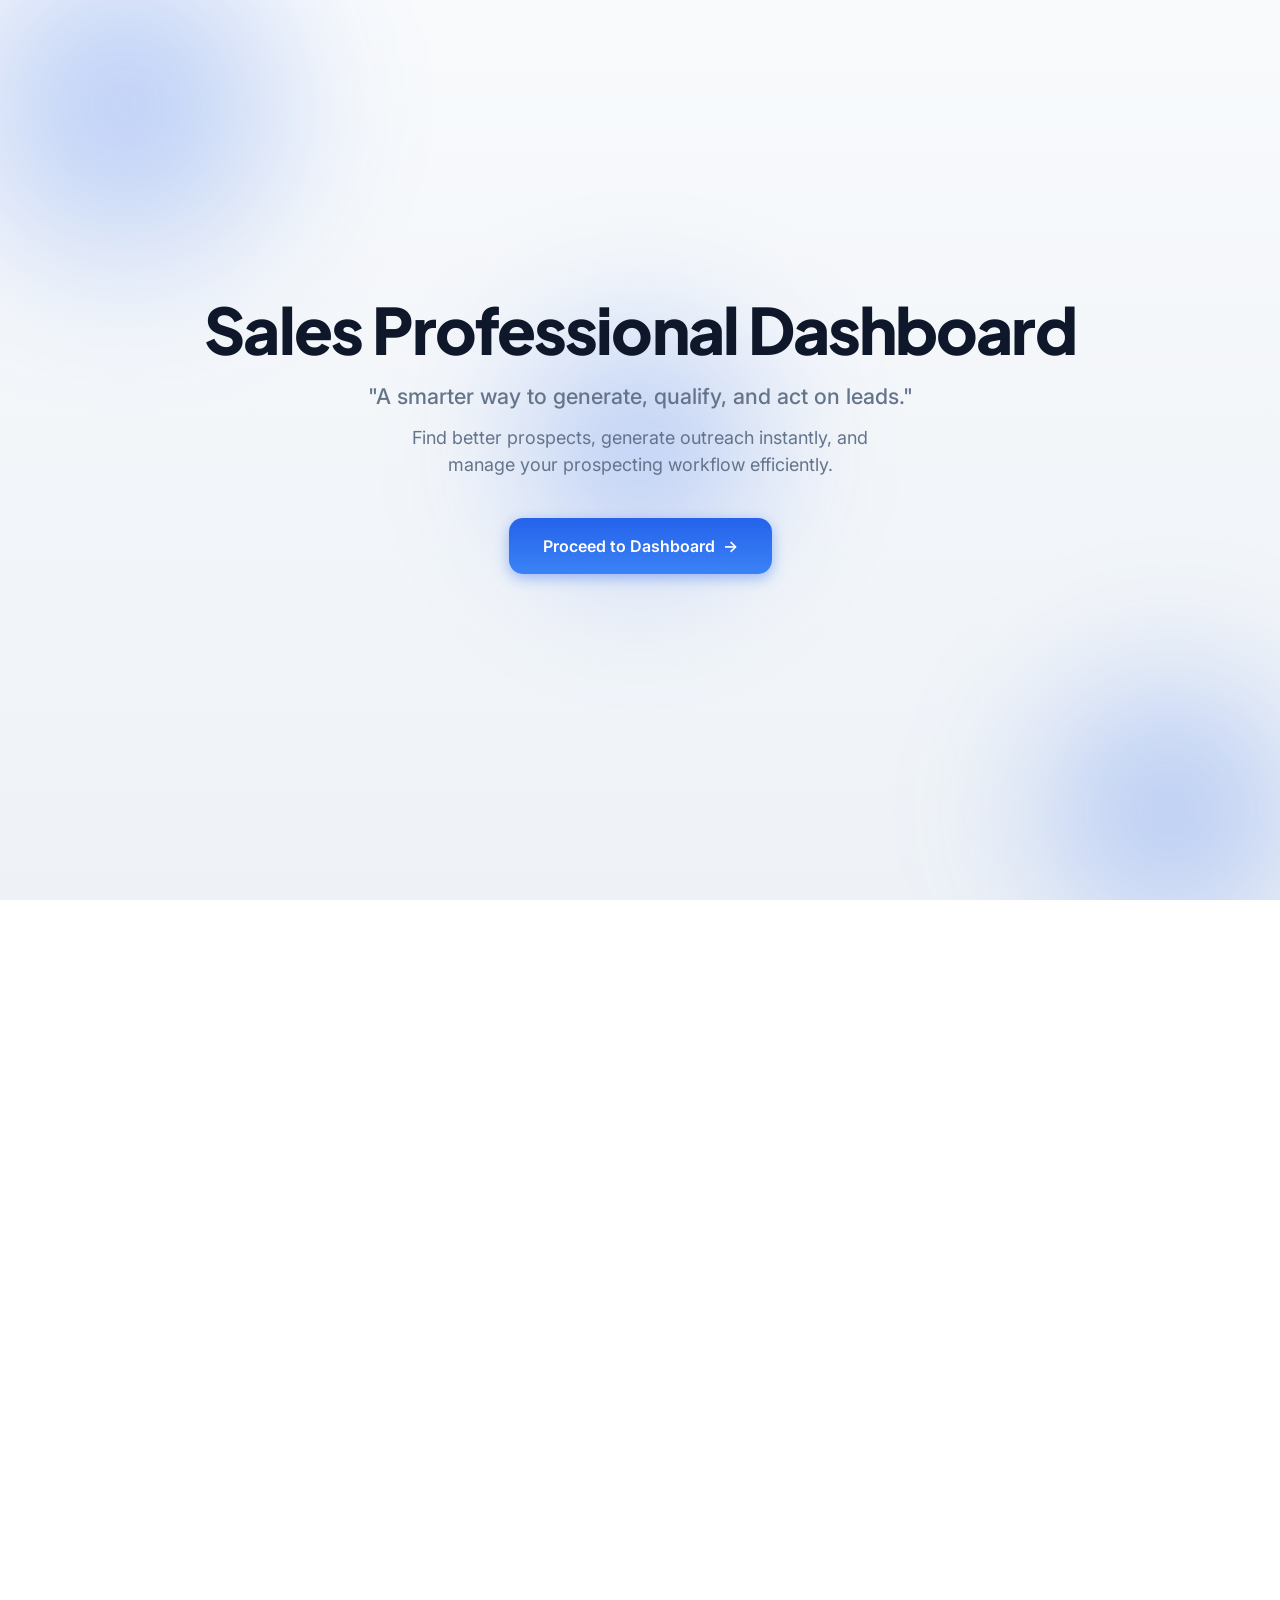
<file: about.html>
<!DOCTYPE html>
<html lang="en">
<head>
  <meta charset="UTF-8" />
  <meta name="viewport" content="width=device-width, initial-scale=1.0" />
  <title>About – Sales Professional Dashboard</title>
  <link rel="icon" href="assets/favicon.png" type="image/png" />
  <link rel="preconnect" href="https://fonts.googleapis.com" />
  <link rel="preconnect" href="https://fonts.gstatic.com" crossorigin />
  <link href="https://fonts.googleapis.com/css2?family=Inter:wght@400;500;600;700&family=Plus+Jakarta+Sans:wght@500;600;700;800&display=swap" rel="stylesheet" />
  <style>
    :root {
      --primary: #2563EB;
      --primary-hover: #1d4ed8;
      --bg: #F8FAFC;
      --card: #ffffff;
      --text: #0f172a;
      --text-muted: #64748b;
      --border: #e2e8f0;
    }

    *, *::before, *::after { box-sizing: border-box; }
    html { font-size: 16px; -webkit-font-smoothing: antialiased; }
    body {
      margin: 0;
      font-family: 'Inter', -apple-system, BlinkMacSystemFont, 'Segoe UI', Roboto, sans-serif;
      color: var(--text);
      line-height: 1.5;
      overflow-x: hidden;
    }
    h1, h2, h3 {
      font-family: 'Plus Jakarta Sans', -apple-system, BlinkMacSystemFont, sans-serif;
    }

    .about-canvas {
      position: fixed;
      inset: 0;
      z-index: 0;
      background: linear-gradient(to bottom, #F8FAFC, #eef2f7);
      overflow: hidden;
    }

    .blob-wrap {
      position: absolute;
      width: 100%;
      height: 100%;
      pointer-events: none;
    }
    .blob-outer {
      position: absolute;
      animation: floatBlob 20s ease-in-out infinite;
    }
    .blob-outer.blob-2 { animation-duration: 24s; animation-delay: 2s; }
    .blob-outer.blob-3 { animation-duration: 18s; animation-delay: 1s; }
    .blob {
      position: absolute;
      border-radius: 50%;
      width: 100%;
      height: 100%;
      top: 0;
      left: 0;
      background: radial-gradient(circle, rgba(37,99,235,0.35) 0%, rgba(37,99,235,0.1) 50%, transparent 70%);
      filter: blur(60px);
      will-change: transform;
    }
    .blob-outer.blob-1 {
      width: 450px;
      height: 450px;
      top: -120px;
      left: -100px;
    }
    .blob-outer.blob-2 {
      width: 380px;
      height: 380px;
      bottom: -100px;
      right: -80px;
      top: auto;
      left: auto;
    }
    .blob-outer.blob-3 {
      width: 350px;
      height: 350px;
      top: 50%;
      left: 50%;
      margin-left: -175px;
      margin-top: -175px;
    }
    @keyframes floatBlob {
      0%, 100% { transform: translateY(0) translateX(0); }
      50% { transform: translateY(-40px) translateX(30px); }
    }

    .about-wrap {
      position: relative;
      z-index: 1;
    }

    /* Hero */
    .about-hero {
      min-height: 100vh;
      display: flex;
      flex-direction: column;
      align-items: center;
      justify-content: center;
      text-align: center;
      padding: 2rem 1.5rem 4rem;
    }
    .about-hero-title {
      margin: 0 0 1rem;
      font-size: clamp(2.5rem, 8vw, 64px);
      font-weight: 800;
      letter-spacing: -0.03em;
      line-height: 1.1;
      color: var(--text);
      opacity: 0;
      transform: translateY(30px);
      animation: heroTitleIn 0.8s ease 0.2s forwards;
    }
    @keyframes heroTitleIn {
      to {
        opacity: 1;
        transform: translateY(0);
      }
    }
    .about-hero-subtitle {
      margin: 0 0 0.75rem;
      font-size: clamp(1.1rem, 2.5vw, 1.35rem);
      font-weight: 500;
      color: var(--text-muted);
      opacity: 0;
      transform: translateY(20px);
      animation: heroTitleIn 0.6s ease 0.5s forwards;
    }
    .about-hero-desc {
      margin: 0 0 2.5rem;
      font-size: clamp(1rem, 2vw, 1.125rem);
      color: var(--text-muted);
      max-width: 520px;
      opacity: 0;
      transform: translateY(20px);
      animation: heroTitleIn 0.6s ease 0.7s forwards;
    }
    .about-hero-cta {
      display: inline-flex;
      align-items: center;
      gap: 0.5rem;
      padding: 16px 34px;
      background: linear-gradient(#2563EB, #3b82f6);
      color: #fff;
      border-radius: 14px;
      text-decoration: none;
      font-weight: 600;
      font-size: 1rem;
      box-shadow: 0 4px 14px rgba(37, 99, 235, 0.4);
      transition: transform 0.25s ease, box-shadow 0.25s ease;
      opacity: 0;
      animation: heroTitleIn 0.5s ease 0.9s forwards;
    }
    .about-hero-cta:hover {
      transform: translateY(-3px);
      box-shadow: 0 8px 24px rgba(37, 99, 235, 0.45);
    }

    /* Sections container */
    .about-sections {
      max-width: 1100px;
      margin: 0 auto;
      padding: 0 1.5rem;
    }

    .about-section {
      padding: 110px 0;
    }
    .about-section:first-of-type { padding-top: 110px; }

    .about-section-head {
      text-align: center;
    }
    .about-section-title {
      margin: 0 0 60px;
      font-size: clamp(2rem, 4vw, 2.75rem);
      font-weight: 700;
      letter-spacing: -0.02em;
      color: var(--text);
    }
    .about-section-desc {
      margin: 0 auto;
      font-size: 20px;
      font-style: italic;
      line-height: 1.8;
      color: var(--text-muted);
      max-width: 820px;
      text-align: center;
    }

    /* Scroll animations */
    .fade-up, .fade-left, .fade-right {
      opacity: 0;
      transition: opacity 0.6s ease, transform 0.6s ease;
    }
    .fade-up { transform: translateY(40px); }
    .fade-left { transform: translateX(-50px); }
    .fade-right { transform: translateX(50px); }
    .fade-up.visible { opacity: 1; transform: translateY(0); }
    .fade-left.visible { opacity: 1; transform: translateX(0); }
    .fade-right.visible { opacity: 1; transform: translateX(0); }

    /* Features – grid rows (Stripe/Linear style) */
    .about-features {
      max-width: 720px;
      margin: 0 auto;
    }
    .feature-row {
      display: grid;
      grid-template-columns: 40px 220px 1fr;
      align-items: start;
      gap: 16px;
      padding: 30px 0;
      border-bottom: 1px solid #e2e8f0;
      opacity: 0;
      transform: translateX(-40px);
      transition: all 0.6s ease;
    }
    .feature-row:last-child {
      border-bottom: none;
    }
    .feature-row.show {
      opacity: 1;
      transform: translateX(0);
    }
    .feature-icon {
      font-size: 26px;
      line-height: 1;
    }
    .feature-title {
      font-size: 18px;
      font-weight: 600;
      color: var(--text);
      margin: 0;
    }
    .feature-desc {
      margin: 0;
      font-size: 0.9375rem;
      color: #64748b;
      line-height: 1.6;
    }
    @media (max-width: 640px) {
      .feature-row {
        grid-template-columns: 40px 1fr;
        grid-template-rows: auto auto;
      }
      .feature-icon {
        grid-row: 1 / -1;
      }
      .feature-title {
        grid-column: 2;
        grid-row: 1;
      }
      .feature-desc {
        grid-column: 2;
        grid-row: 2;
      }
    }

    /* Offer rows – editorial style */
    .about-offer-rows {
      display: flex;
      flex-direction: column;
      max-width: 720px;
      margin: 0 auto;
    }
    .about-offer-row {
      padding: 1.5rem 0;
      border-bottom: 1px solid var(--border);
      opacity: 0;
      transition: opacity 0.6s ease, transform 0.6s ease;
    }
    .about-offer-row:last-child {
      border-bottom: none;
    }
    .about-offer-row.visible { opacity: 1; }
    .about-offer-row.fade-left.visible { transform: translateX(0); }
    .about-offer-row-title {
      font-size: 1.125rem;
      font-weight: 600;
      color: var(--text);
      margin: 0 0 0.35rem;
    }
    .about-offer-row-desc {
      font-size: 0.9375rem;
      line-height: 1.5;
      color: var(--text-muted);
      margin: 0;
    }

    /* Contact */
    .about-contact-box {
      text-align: center;
      padding: 2rem 0;
    }
    .about-contact-links {
      font-size: 18px;
      font-weight: 600;
    }
    .about-contact-links a {
      color: #2563EB;
      font-weight: 600;
      text-decoration: none;
    }
    .about-contact-links a:hover {
      text-decoration: underline;
    }
    .about-contact-sep {
      margin: 0 0.5rem;
      color: var(--text-muted);
      font-weight: 600;
    }
  </style>
</head>
<body>
  <div class="about-canvas">
    <div class="blob-wrap">
      <div class="blob-outer blob-1">
        <div class="blob" aria-hidden="true" data-parallax></div>
      </div>
      <div class="blob-outer blob-2">
        <div class="blob" aria-hidden="true" data-parallax></div>
      </div>
      <div class="blob-outer blob-3">
        <div class="blob" aria-hidden="true" data-parallax></div>
      </div>
    </div>
  </div>

  <div class="about-wrap">
    <section class="about-hero">
      <h1 class="about-hero-title">Sales Professional Dashboard</h1>
      <p class="about-hero-subtitle">"A smarter way to generate, qualify, and act on leads."</p>
      <p class="about-hero-desc">Find better prospects, generate outreach instantly, and manage your prospecting workflow efficiently.</p>
      <a href="dashboard.html" class="about-hero-cta">Proceed to Dashboard <span aria-hidden="true">→</span></a>
    </section>

    <div class="about-sections">
      <section class="about-section" id="purpose">
        <div class="about-section-head fade-up">
          <h2 class="about-section-title">Our Purpose</h2>
          <p class="about-section-desc">Sales Professional Dashboard is a lead generation and sales productivity tool that helps professionals find leads, generate outreach messages, and manage their prospecting workflow more efficiently.</p>
        </div>
      </section>

      <section class="about-section" id="features">
        <div class="about-section-head fade-up">
          <h2 class="about-section-title">Features</h2>
        </div>
        <div class="about-features">
          <div class="feature-row">
            <span class="feature-icon" aria-hidden="true">🔎</span>
            <h3 class="feature-title">Lead generation</h3>
            <p class="feature-desc">Generate leads using filters like industry, location, company size and job titles.</p>
          </div>
          <div class="feature-row">
            <span class="feature-icon" aria-hidden="true">📄</span>
            <h3 class="feature-title">Export to CSV</h3>
            <p class="feature-desc">Select leads and export them for use in other tools.</p>
          </div>
          <div class="feature-row">
            <span class="feature-icon" aria-hidden="true">🤖</span>
            <h3 class="feature-title">AI Lead Gen Assistant</h3>
            <p class="feature-desc">Get advice on filters, industries, job titles and prospecting strategy.</p>
          </div>
          <div class="feature-row">
            <span class="feature-icon" aria-hidden="true">✉️</span>
            <h3 class="feature-title">Message Assistant</h3>
            <p class="feature-desc">Generate personalized cold emails and LinkedIn messages.</p>
          </div>
          <div class="feature-row">
            <span class="feature-icon" aria-hidden="true">📊</span>
            <h3 class="feature-title">Dashboard &amp; Settings</h3>
            <p class="feature-desc">Track stats, manage your account and user roles.</p>
          </div>
        </div>
      </section>

      <section class="about-section" id="offer">
        <div class="about-section-head fade-up">
          <h2 class="about-section-title">What we offer</h2>
        </div>
        <div class="about-offer-rows">
          <div class="about-offer-row fade-left" data-animate>
            <h3 class="about-offer-row-title">Flexible targeting</h3>
            <p class="about-offer-row-desc">Industry, location, company size, job titles, and keywords.</p>
          </div>
          <div class="about-offer-row fade-left" data-animate>
            <h3 class="about-offer-row-title">Ready-to-use outreach</h3>
            <p class="about-offer-row-desc">AI-generated emails, LinkedIn DMs, and follow-ups based on your leads.</p>
          </div>
          <div class="about-offer-row fade-left" data-animate>
            <h3 class="about-offer-row-title">CRM integration</h3>
            <p class="about-offer-row-desc">HubSpot sync so leads flow into your pipeline.</p>
          </div>
          <div class="about-offer-row fade-left" data-animate>
            <h3 class="about-offer-row-title">Transparent limits</h3>
            <p class="about-offer-row-desc">Per-user monthly lead limits; upgrade via Pricing or contact for custom needs.</p>
          </div>
        </div>
      </section>

      <section class="about-section" id="contact">
        <div class="about-section-head fade-up">
          <h2 class="about-section-title">Contact</h2>
        </div>
        <div class="about-contact-box fade-up" data-animate>
          <p class="about-contact-links">
            <a href="mailto:info@antoniosalestraining.com">info@antoniosalestraining.com</a>
            <span class="about-contact-sep">·</span>
            <a href="tel:+18683274582">+1 868 327 4582</a>
          </p>
        </div>
      </section>
    </div>
  </div>

  <script>
    (function () {
      var opts = { root: null, rootMargin: '0px 0px -60px 0px', threshold: 0.08 };
      function setVisible(el, visible) {
        if (visible) el.classList.add('visible');
        else el.classList.remove('visible');
      }
      function runStaggered(els, delay, visible) {
        els.forEach(function (c, i) {
          var fn = function () { setVisible(c, visible); };
          if (delay && visible) setTimeout(fn, i * delay);
          else fn();
        });
      }
      var io = new IntersectionObserver(function (entries) {
        entries.forEach(function (entry) {
          var el = entry.target;
          var on = entry.isIntersecting;
          setVisible(el, on);
          var offerRows = el.querySelectorAll('.about-offer-row');
          if (offerRows.length) runStaggered(offerRows, 80, on);
          var contact = el.querySelector('.about-contact-box[data-animate]');
          if (contact) setVisible(contact, on);
        });
      }, opts);
      document.querySelectorAll('.fade-up, .fade-left, .fade-right').forEach(function (el) { io.observe(el); });
      document.querySelectorAll('.about-section').forEach(function (s) { io.observe(s); });

      var featureObserver = new IntersectionObserver(function (entries) {
        entries.forEach(function (entry) {
          if (entry.isIntersecting) entry.target.classList.add('show');
          else entry.target.classList.remove('show');
        });
      }, { threshold: 0.2 });
      document.querySelectorAll('.feature-row').forEach(function (el) { featureObserver.observe(el); });

      var mx = 0, my = 0, tx = 0, ty = 0;
      document.addEventListener('mousemove', function (e) {
        mx = (e.clientX / window.innerWidth - 0.5) * 2;
        my = (e.clientY / window.innerHeight - 0.5) * 2;
      });
      function tick() {
        tx += (mx * 10 - tx) * 0.08;
        ty += (my * 10 - ty) * 0.08;
        document.querySelectorAll('.blob[data-parallax]').forEach(function (b) {
          b.style.transform = 'translate3d(' + tx + 'px,' + ty + 'px,0)';
        });
        requestAnimationFrame(tick);
      }
      requestAnimationFrame(tick);
    })();
  </script>
</body>
</html>
</file>
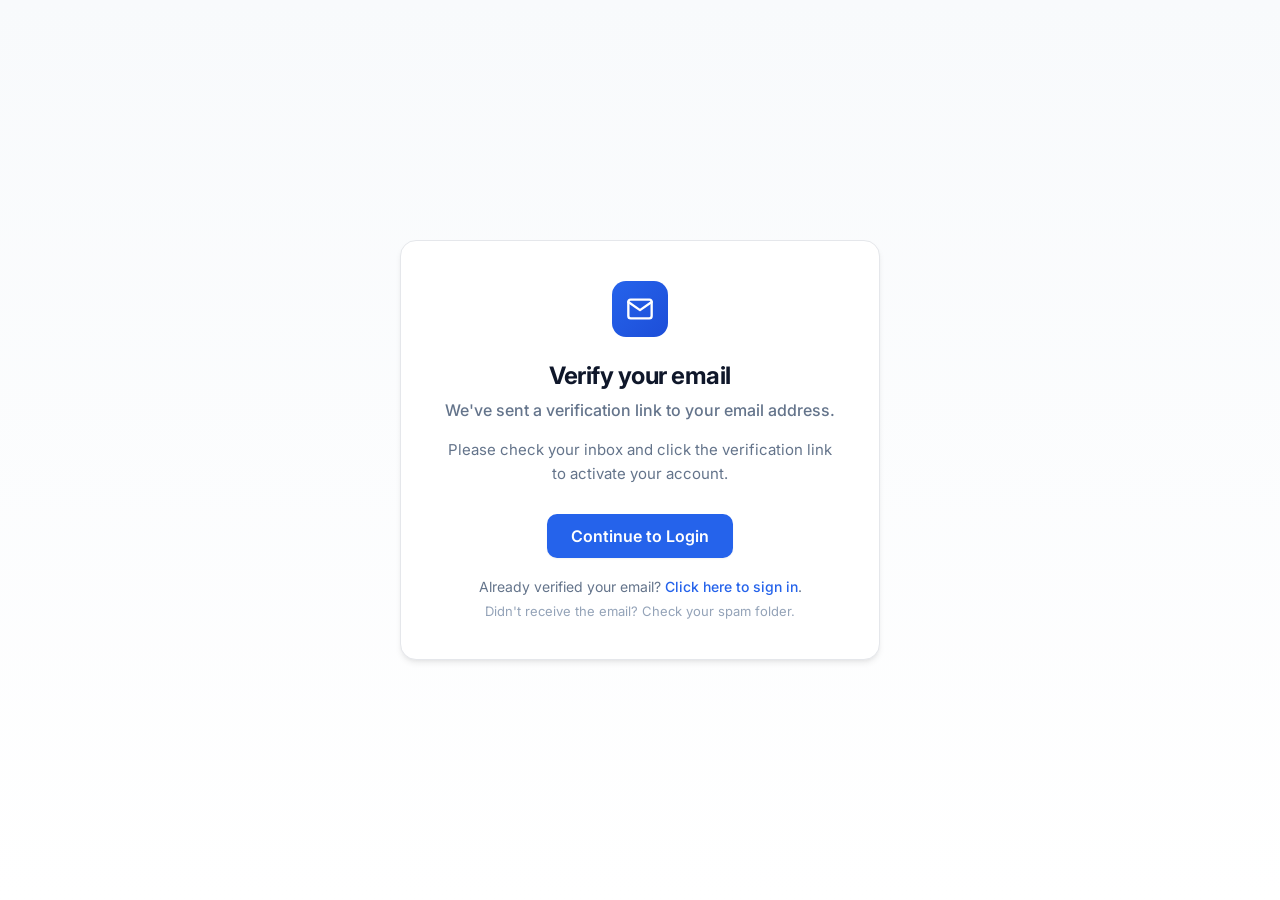
<file: verify-email.html>
<!DOCTYPE html>
<html lang="en">
<head>
  <meta charset="UTF-8" />
  <meta name="viewport" content="width=device-width, initial-scale=1.0" />
  <title>Verify your email – Sales Professional Dashboard</title>
  <link rel="icon" href="assets/favicon.png" type="image/png" />
  <link rel="preconnect" href="https://fonts.googleapis.com" />
  <link rel="preconnect" href="https://fonts.gstatic.com" crossorigin />
  <link href="https://fonts.googleapis.com/css2?family=Inter:wght@400;500;600;700&display=swap" rel="stylesheet" />
  <style>
    * { box-sizing: border-box; }
    body {
      margin: 0;
      min-height: 100vh;
      font-family: 'Inter', -apple-system, BlinkMacSystemFont, sans-serif;
      background: linear-gradient(to bottom, #f8fafc, #ffffff);
      display: flex;
      align-items: center;
      justify-content: center;
      padding: 24px;
      color: #0f172a;
      -webkit-font-smoothing: antialiased;
    }
    .verify-page {
      width: 100%;
      max-width: 480px;
      animation: verifyFadeIn 0.4s ease-out;
    }
    @keyframes verifyFadeIn {
      from { opacity: 0; transform: translateY(8px); }
      to { opacity: 1; transform: translateY(0); }
    }
    .verify-card {
      background: #ffffff;
      border-radius: 16px;
      box-shadow: 0 4px 6px -1px rgba(0, 0, 0, 0.08), 0 2px 4px -2px rgba(0, 0, 0, 0.06);
      padding: 40px;
      border: 1px solid #e5e7eb;
    }
    .verify-icon {
      width: 56px;
      height: 56px;
      margin: 0 auto 24px;
      display: flex;
      align-items: center;
      justify-content: center;
      background: linear-gradient(135deg, #2563eb 0%, #1d4ed8 100%);
      border-radius: 14px;
      color: #fff;
    }
    .verify-icon svg {
      width: 28px;
      height: 28px;
    }
    .verify-title {
      font-size: 1.5rem;
      font-weight: 700;
      margin: 0 0 8px;
      text-align: center;
      letter-spacing: -0.02em;
      color: #0f172a;
    }
    .verify-subtitle {
      font-size: 1rem;
      font-weight: 500;
      color: #64748b;
      margin: 0 0 16px;
      text-align: center;
      line-height: 1.5;
    }
    .verify-body {
      font-size: 0.9375rem;
      color: #64748b;
      line-height: 1.6;
      margin: 0 0 28px;
      text-align: center;
    }
    .verify-btn-wrap {
      text-align: center;
      margin-bottom: 20px;
    }
    .verify-btn {
      display: inline-block;
      padding: 12px 24px;
      font-size: 1rem;
      font-weight: 600;
      font-family: inherit;
      color: #ffffff;
      background: #2563eb;
      border: none;
      border-radius: 10px;
      cursor: pointer;
      text-decoration: none;
      transition: transform 0.15s ease, box-shadow 0.15s ease, background 0.15s ease;
      box-shadow: 0 1px 2px rgba(0, 0, 0, 0.05);
    }
    .verify-btn:hover {
      background: #1d4ed8;
      transform: translateY(-2px);
      box-shadow: 0 8px 20px rgba(37, 99, 235, 0.25);
    }
    .verify-btn:active {
      transform: translateY(0);
    }
    .verify-hint {
      font-size: 0.875rem;
      color: #64748b;
      text-align: center;
      margin: 0 0 8px;
    }
    .verify-hint a {
      color: #2563eb;
      text-decoration: none;
      font-weight: 500;
    }
    .verify-hint a:hover {
      text-decoration: underline;
    }
    .verify-helper {
      font-size: 0.8125rem;
      color: #94a3b8;
      text-align: center;
      margin: 0;
    }
    @media (max-width: 520px) {
      .verify-card { padding: 28px 24px; }
      body { padding: 16px; }
    }
  </style>
</head>
<body>
  <div class="verify-page">
    <div class="verify-card">
      <div class="verify-icon" aria-hidden="true">
        <svg viewBox="0 0 24 24" fill="none" stroke="currentColor" stroke-width="2" stroke-linecap="round" stroke-linejoin="round">
          <path d="M4 4h16c1.1 0 2 .9 2 2v12c0 1.1-.9 2-2 2H4c-1.1 0-2-.9-2-2V6c0-1.1.9-2 2-2z"/>
          <polyline points="22,6 12,13 2,6"/>
        </svg>
      </div>
      <h1 class="verify-title">Verify your email</h1>
      <p class="verify-subtitle">We've sent a verification link to your email address.</p>
      <p class="verify-body">Please check your inbox and click the verification link to activate your account.</p>
      <div class="verify-btn-wrap">
        <a href="/login" class="verify-btn">Continue to Login</a>
      </div>
      <p class="verify-hint">Already verified your email? <a href="/login">Click here to sign in</a>.</p>
      <p class="verify-helper">Didn't receive the email? Check your spam folder.</p>
    </div>
  </div>
</body>
</html>
</file>
